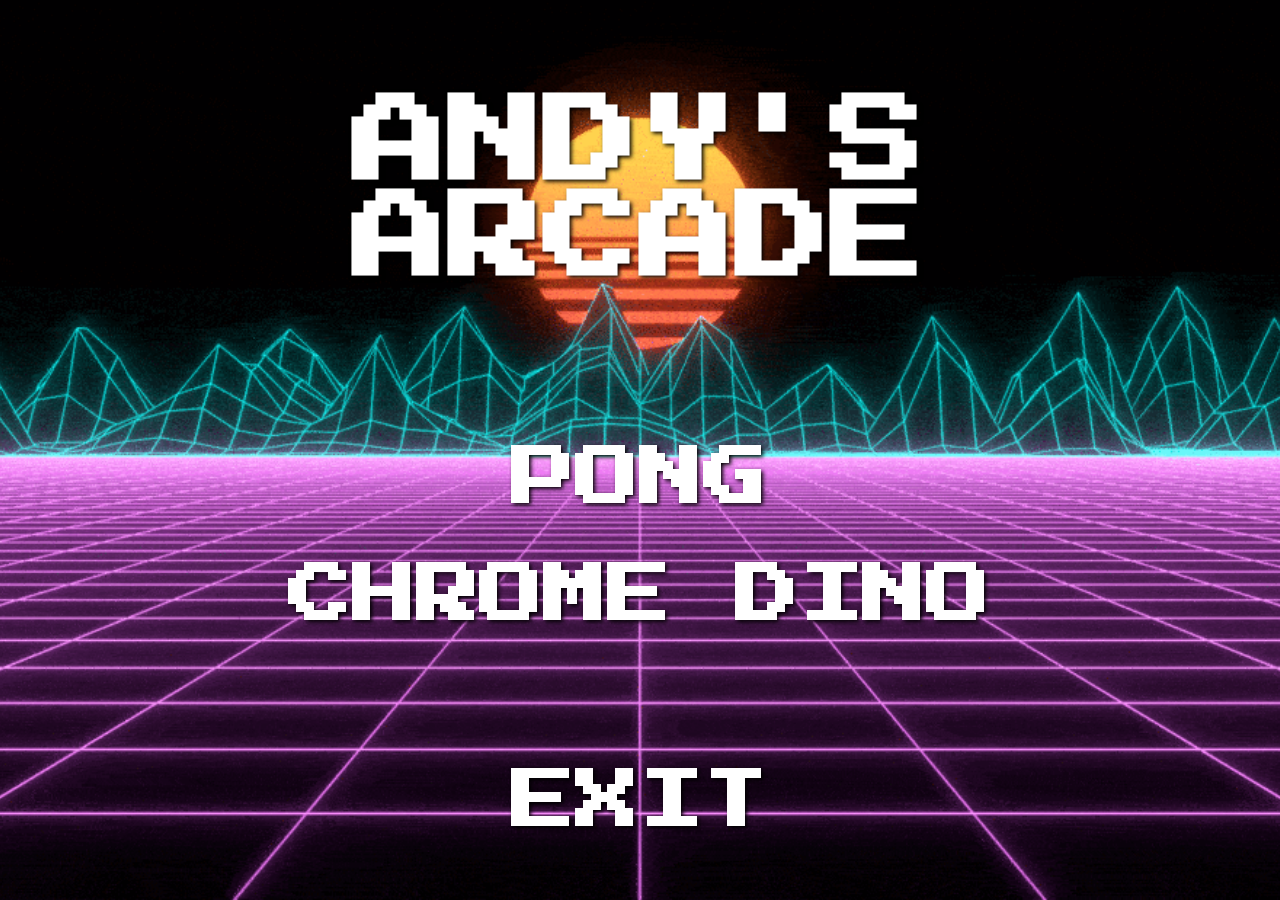
<file: index.html>
<!DOCTYPE html>
<html lang="en">
	<head>
		<meta charset="UTF-8" />
		<meta http-equiv="X-UA-Compatible" content="IE=edge" />
		<meta name="viewport" content="width=device-width, initial-scale=1.0" />
		<!-- Favicon -->
		<link rel="icon" type="image/png" href="Images/favicon.png" />

		<!-- Hemsidans titel -->
		<title>ANDY'S ARCADE</title>

		<!-- CSS -->
		<link rel="stylesheet" href="style.css" />

		<!-- Google fonts -->
		<link
			href="https://fonts.googleapis.com/css2?family=Press+Start+2P&display=swap"
			rel="stylesheet"
		/>
	</head>
	<body>
		<!-- SOUNDCLOUD -->
		<div class="sc-player">
			<iframe
				width="100%"
				height="20"
				scrolling="no"
				frameborder="no"
				allow="autoplay"
				src="https://w.soundcloud.com/player/?url=https%3A//api.soundcloud.com/tracks/1133715994%3Fsecret_token%3Ds-IqDFDxlYUKZ&color=%232c2c2c&inverse=true&auto_play=false&show_user=false"
			></iframe>
			<div
				style="
					font-size: 10px;
					color: #cccccc;
					line-break: anywhere;
					word-break: normal;
					overflow: hidden;
					white-space: nowrap;
					text-overflow: ellipsis;
					font-family: Interstate, Lucida Grande, Lucida Sans Unicode,
						Lucida Sans, Garuda, Verdana, Tahoma, sans-serif;
					font-weight: 100;
				"
			>
				<a
					href=""
					title=""
					target="_blank"
					style="color: #cccccc; text-decoration: none"
				></a>
				<a
					href=""
					title=""
					target="_blank"
					style="color: #cccccc; text-decoration: none"
				></a>
			</div>
		</div>
		
		<!-- Titel och meny -->
		<div class="content">
			<h1>
				ANDY'S <br />
				ARCADE
			</h1>
			
			<div class="menu">
				<!-- Pongspel -->
				<a href="pong.html"><h2>PONG</h2></a>
				<!-- Chrome dinospel -->
				<a href="chromedino.html"><h2>CHROME DINO</h2></a>
				<br />
				<br />
				<!-- Exit-knapp -->
				<a href="exit.html" class="confirmation"><h2>EXIT</h2></a>
			</div>
		</div>
		<!-- Script -->
		<script src="index.js"></script>
	</body>
</html>
</file>
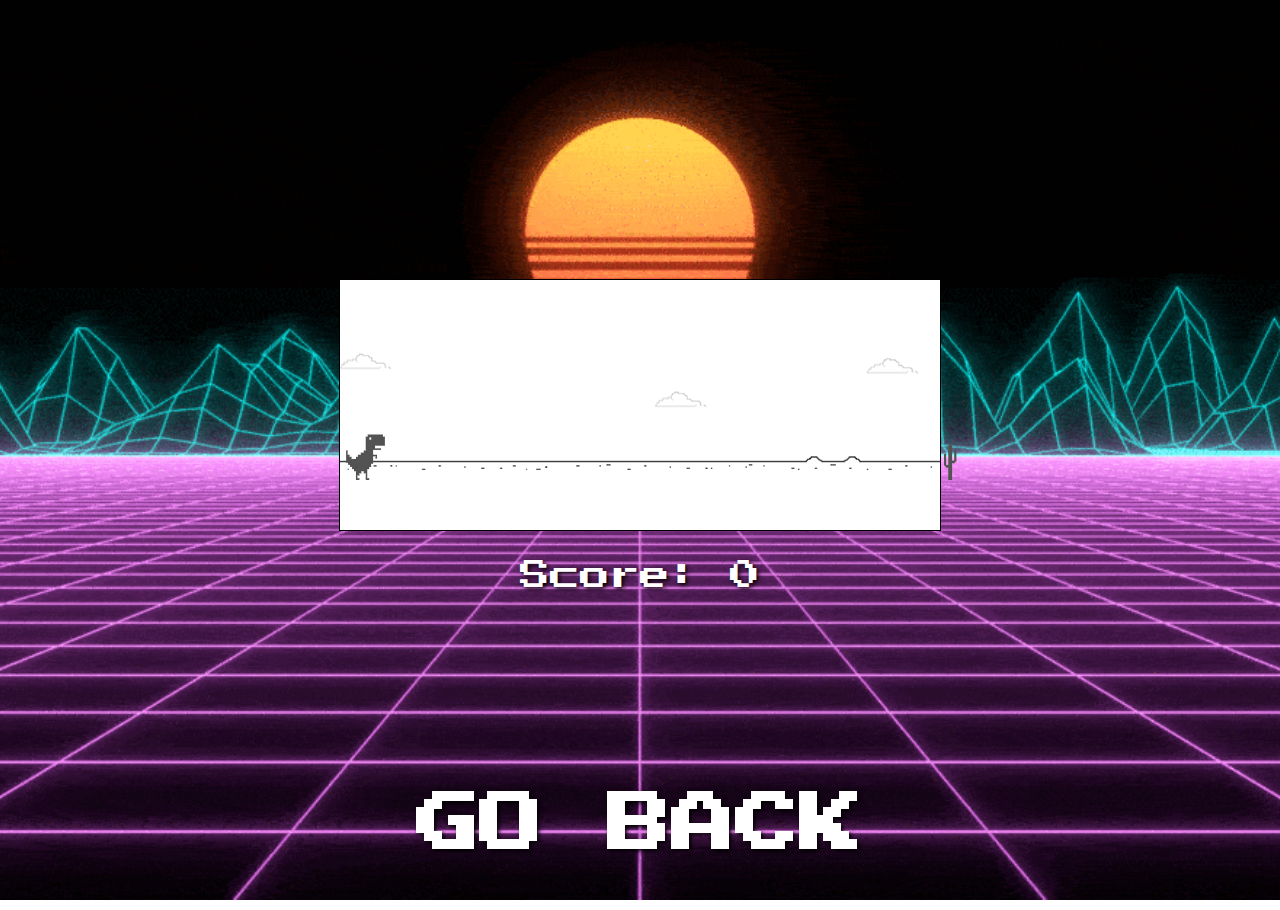
<file: chromedino.html>
<!DOCTYPE html>
<html lang="en">
	<head>
		<meta charset="UTF-8" />
		<meta http-equiv="X-UA-Compatible" content="IE=edge" />
		<meta name="viewport" content="width=device-width, initial-scale=1.0" />

		<!-- Favicon -->
		<link rel="icon" type="image/png" href="Images/chromedinofavicon.png" />

		<!-- Hemsidans titel -->
		<title>CHROME DINO</title>

		<!-- CSS -->
		<link rel="stylesheet" href="style.css" />

		<!-- Google fonts -->
		<link
			href="https://fonts.googleapis.com/css2?family=Press+Start+2P&display=swap"
			rel="stylesheet"
		/>
	</head>
	<body>
		<!-- Spelrutan eller spelplan -->
		<div class="spelruta">
			<!-- Spel -->
			<div class="game">
				<!-- Dinosaurie -->
				<div id="dino"></div>
				<!-- Kaktus -->
				<div id="cactus"></div>
			</div>

			<!-- Poängräkning -->
			<p class="score-count">Score: <span id="scoreSpan"></span></p>
		</div>
		<!-- Href länk för att gå tillbaks till index -->
		<div class="goback">
			<a href="index.html"><h2>GO BACK</h2></a>
		</div>

		<!-- Länk till JS script -->
		<script src="chromedino.js"></script>
	</body>
</html>
</file>
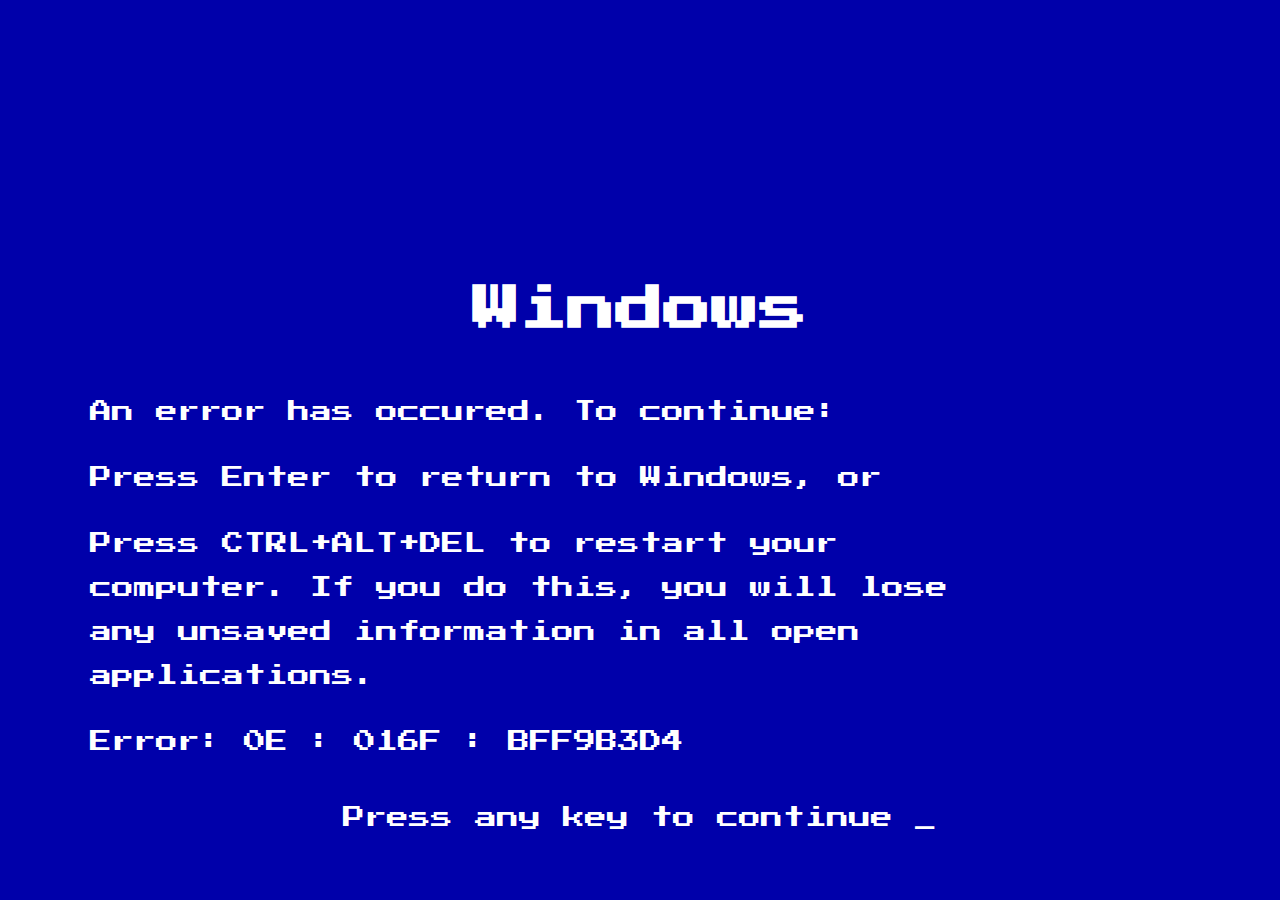
<file: exit.html>
<!DOCTYPE html>
<html lang="sv" id="bg-blue">
	<head>
		<meta charset="UTF-8" />
		<meta http-equiv="X-UA-Compatible" content="IE=edge" />
		<meta name="viewport" content="width=device-width, initial-scale=1.0" />

		<!-- Favicon -->
		<link rel="icon" type="image/png" href="Images/windowserror.png" />

		<!-- Hemsidans titel -->
		<title>ERROR</title>

		<!-- CSS -->
		<link rel="stylesheet" href="style.css" />

		<!-- Google fonts -->
		<link
			href="https://fonts.googleapis.com/css2?family=Press+Start+2P&display=swap"
			rel="stylesheet"
		/>

	</head>
	<body>
		<!-- Div för error -->
		<div class="bg">
			<!-- h1 och style för rubrik -->
			<h1 class="windows">Windows</h1>
			<!-- p och class för brödtext -->
			<div class="errortext">
				<p>An error has occured. To continue:</p>
				<p>Press Enter to return to Windows, or</p>
				<p>
					Press CTRL+ALT+DEL to restart your computer. If you do this, you will
					lose any unsaved information in all open applications.
				</p>
				<p>Error: 0E : 016F : BFF9B3D4</p>
			</div>
			<!-- Sista raden -->
			<span class="continue">Press any key to continue _</span>
		</div>
	</body>
</html>
</file>
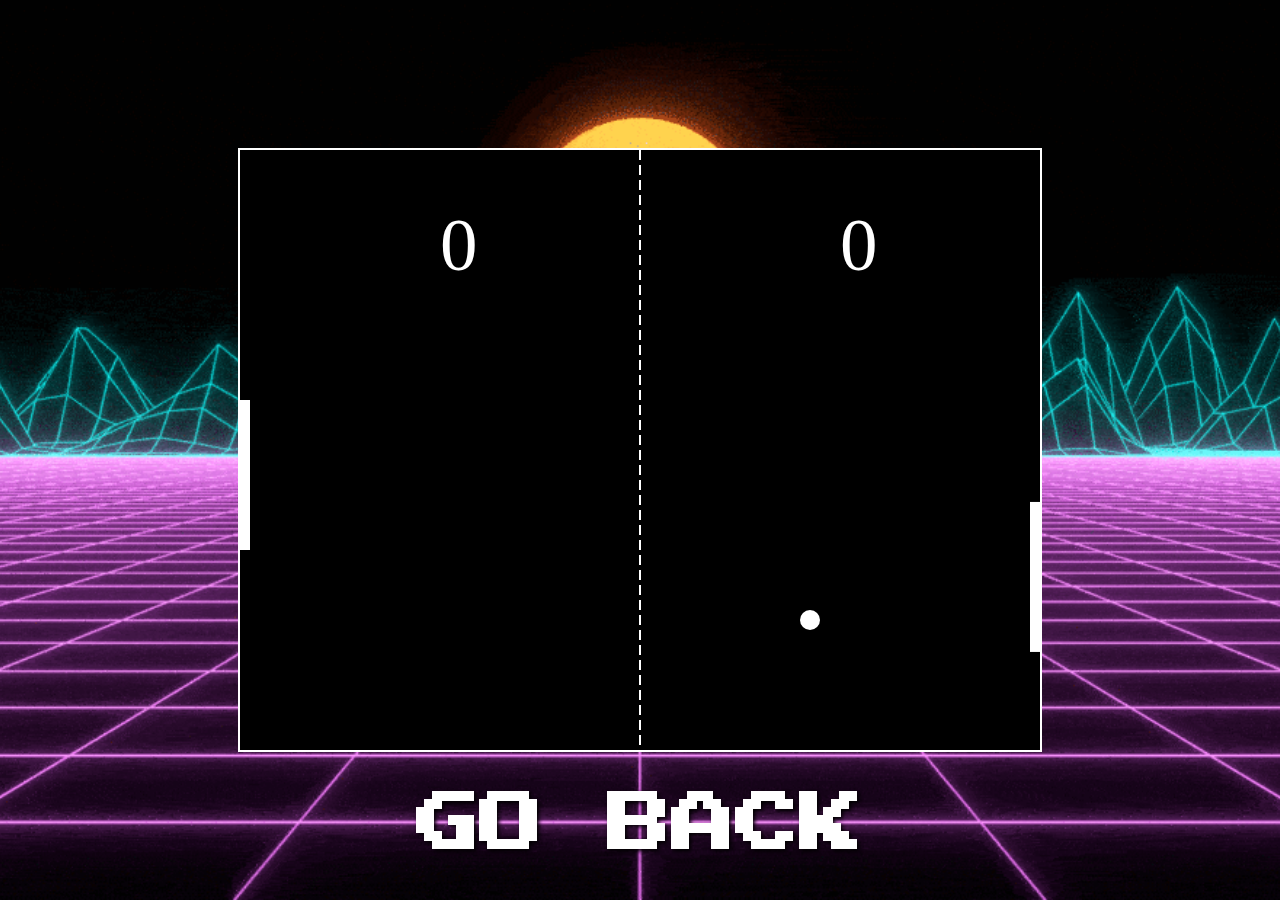
<file: pong.html>
<!DOCTYPE html>
<html lang="en">
	<head>
		<meta charset="UTF-8" />
		<meta http-equiv="X-UA-Compatible" content="IE=edge" />
		<meta name="viewport" content="width=device-width, initial-scale=1.0" />

		<!-- Favicon -->
		<link rel="icon" type="image/png" href="pongfavicon.png" />

		<!-- Hemsidans titel -->
		<title>PONG</title>

		<!-- CSS -->
		<link rel="stylesheet" href="style.css" />

		<!-- Google fonts -->
		<link
			href="https://fonts.googleapis.com/css2?family=Press+Start+2P&display=swap"
			rel="stylesheet"
		/>

		
	</head>

	<body>
		<!-- Canvas för spelplanen -->
		<canvas id="pong" width="800" height="600"></canvas>

		<br />

		<!-- HREF länk för att gå tillbaks till index -->
		<a href="index.html" class="goback"><h2>GO BACK</h2></a>

		<!-- Länk till JS script -->
		<script src="pong.js"></script>
	</body>
</html>
</file>
<file: style.css>
/*Tar bort kanter*/
body {
    margin: 0;
}
/*Bakgrundsbild*/
body
{
    background-repeat:no-repeat;
      background-position: center;
      background-image:url(Images/backgroundindex2.gif);
      background-attachment:fixed;
      -webkit-background-size: cover;
      -moz-background-size: cover;
      -o-background-size: cover;
      background-size: cover;
    height: 100%;
    }

/*Text på indexsidan*/
.content {
    position: absolute;
    top: 50%;
    left: 50%;
    transform: translateX(-50%) translateY(-50%);
    text-shadow: 2px 2px 4px #000000;
}
/*Soundcloud embed länk*/
.sc-player {
    position: absolute;
    top: 2%;
    left: 2%;
}

/*Titeln på hemsidan*/
h1 {
    font-family: 'Press Start 2P', cursive;
    color: #ffff;
    text-align: center;
    font-size: 6rem;
    letter-spacing: -.003em;
    text-shadow: 2px 2px 4px #000000;
    padding: 5rem;
    margin-bottom: 5rem;
    margin-top: 0;
}
/*Menyn*/
h2 {
    font-family: 'Press Start 2P', cursive;
    color: #ffff;
    text-align: center;
    font-size: 4rem;
    letter-spacing: -.003em;
}
/*Länk i meny*/
a{
    text-decoration: none;
}
/*Mouse over*/
a:hover{
    text-decoration: underline;
    color: white;
}

/*// PONGSIDAN //*/
/*ID element som JS hämtar*/
#pong {
    border: 2px solid #fff;
    position: absolute;
    margin: auto;
    top: 0;
    right: 0;
    left: 0;
    bottom: 0;
}
/*Go back-knappen*/
.goback {
    position: absolute;
    top: 85%;
    left: 50%;
    transform: translateX(-50%) translateY(-15%);
    text-shadow: 2px 2px 4px #000000;
}


/*// CHROMEDINO //*/

/*Spelplanen eller spelrutan ink poängräkningen*/
.spelruta {
    position: absolute;
    top: 50%;
    left: 50%;
    transform: translateX(-50%) translateY(-50%);
}

/*Spelet */
.game{
    width: 600px;
    height: 250px;
    border: 1px solid black;
    /* margin: auto; */
    background-image: url(Images/chromedinobg.jpg);
}

/* Dino */
#dino{
    width: 50px;
    height: 50px;
    background-image: url(Images/trex.png);
    background-size: 50px 50px;
    position: relative;
    top: 150px;
}

/* Animation för hopp*/
.jump {
    animation: jump 0.3s linear;
}

/* Keyframes för hopp */
@keyframes jump {
    0% {
        top: 150px;
    }
    30% {
        top: 130px;
    }
    50% {
        top: 80px;
    }
    80% {
        top: 130px;
    }
    100% {
        top: 150px;
    }
}

/* Kaktus */
#cactus {
    width: 20px;
    height: 40px;
    position: relative;
    top: 110px;
    left: 600px;
    background-image: url("Images/cactus.png");
    background-size: 20px 40px;
    animation: block 2s infinite linear;
}

/* Keyframes för cactus */
@keyframes block{
    0% {
        left: 600px;
    }
    100% {
        left: -10px;
    }
}

/* Sätter score i mitten av skärmen */
.score-count{
    text-align: center;
    font-size: 30px;
    color: white;
    text-shadow: 2px 2px 4px #000000;
    font-family: 'Press Start 2P', cursive;
}


/*// EXIT FÖNSTER //*/
/*ID för färg (funkar inte utan ID)*/
#bg-blue {
    background-color: #0000aa;
}
/*Bakgrundsfärg*/
.bg {
    background-color: #0000aa;
}
/*Brödtexten i errormeddelandet*/
.errortext {
    font-family: "Press Start 2P", cursive;
    color: #ffff;
    font-size: 22px;
    line-height: 200%;
    padding-left: 7%;
    padding-right: 20%;
}
/*Sista raden*/
.continue {
    font-family: "Press Start 2P", cursive;
    color: #ffff;
    font-size: 22px;
    line-height: 200%;
    text-align: center;
    display: block;
    padding: 10px;
}
/*Rubriken*/
.windows {
    font-family: "Press Start 2P", cursive;
    text-shadow: none;
    color: rgb(255, 255, 255);
    font-size: 3rem;
    margin: 0;
    padding: 35px;
    margin-top: 250px;
}
</file>
